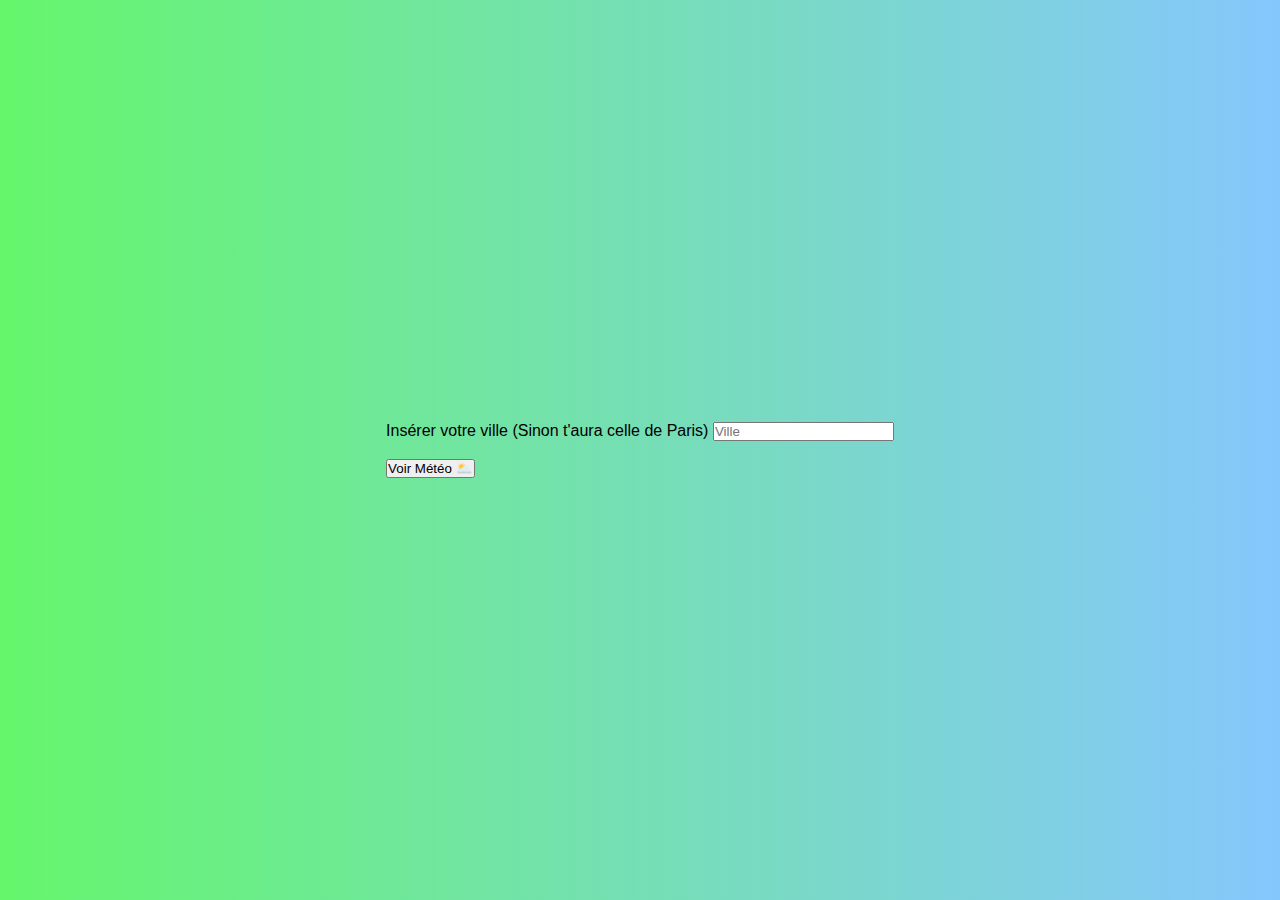
<file: Evaluation_weather_app/index.html>
<!DOCTYPE html>
<html lang="en">
  <head>
    <meta charset="UTF-8" />
    <meta http-equiv="X-UA-Compatible" content="IE=edge" />
    <meta name="viewport" content="width=device-width, initial-scale=1.0" />
    <title>Weather App</title>
    <link rel="shortcut icon" href="#" />
    <link
      rel="stylesheet"
      href="https://bootswatch.com/5/quartz/bootstrap.min.css"
    />
    <link rel="stylesheet" href="./style.css" />
  </head>
  <body>
    <div id="all">
      <form action="">
        <div class="form-group">
          <label class="col-form-label col-form-label-sm mt-4" for="inputSmall"
            >Insérer votre ville (Sinon t'aura celle de Paris)</label
          >
          <input
            class="form-control form-control-sm"
            type="text"
            placeholder="Ville"
            id="rechercher"
            name="ville"
          />
        </div>
        <br />
        <button id="searchBtn" type="submit" class="btn btn-success">
          Voir Météo 🌥️
        </button>

        <div id="weather"></div>
      </form>
    </div>

    <script src="./main.js"></script>
  </body>
</html>
</file>
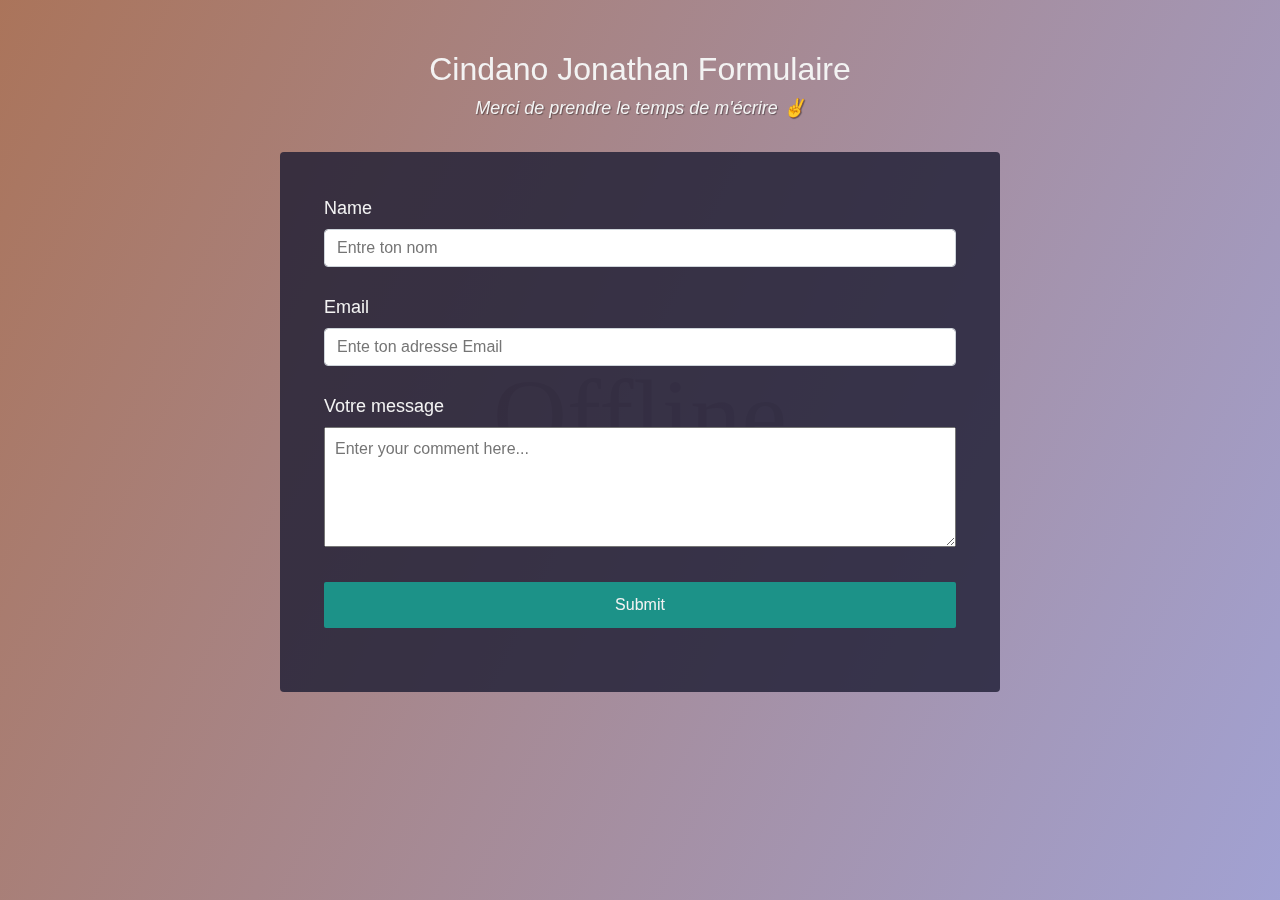
<file: Formulaires/index.html>
<!DOCTYPE html>

<html>
    <head>
        <meta charset="utf-8">
        <meta http-equiv="X-UA-Compatible" content="IE=edge">
        <title>Formulaire de contact</title>
        <meta name="description" content="">
        <meta name="viewport" content="width=device-width, initial-scale=1">
        <link rel="stylesheet" href="style.css">
    </head>
    <body>
        <div class="container">
            <header class="header">
                <h1 class="text-center" id="title">Cindano Jonathan Formulaire</h1>
                <p id="description" class="description text-center">
                    Merci de prendre le temps de m'écrire ✌
                </p>
            </header>
            <form id="survey-form" action="https://formsubmit.co/cindanojonathan@gmail.com" method="POST" target="_blank">
                <div class="form-group">
                <label id="name-label" for="name">Name</label>
                <input
                    type="text"
                    name="name"
                    id="name"
                    class="form-control"
                    placeholder="Entre ton nom"
                    required
                />
                </div>
                <div class="form-group">
                    <label id="email-label" for="email">Email</label>
                    <input
                      type="email"
                      name="email"
                      id="email"
                      class="form-control"
                      placeholder="Ente ton adresse Email"
                      required
                    />
                </div>

                <div class="form-group">
                    <p>Votre message</p>
                    <textarea
                      id="comments"
                      class="input-textarea"
                      name="textarea"
                      placeholder="Enter your comment here..."
                    ></textarea>
                </div>

                <div class="form-group">
                    <button type="submit" id="submit" class="submit-button">
                      Submit
                    </button>
                </div>
            </form>
        </div>
        
        <script src="main.js" async defer></script>
    </body>
</html>
</file>
<file: Evaluation_weather_app/style.css>
* {
  font-family: "Lucida Sans", "Lucida Sans Regular", "Lucida Grande",
    "Lucida Sans Unicode", Geneva, Verdana, sans-serif;
  margin: 0;
  padding: 0;
  box-sizing: border-box;
  outline: none;

  text-shadow: 5 5 100px rgb(0, 2, 0);
}
body {
  min-height: 100vh;
  display: flex;
  justify-content: center;
  align-items: center;
  background: linear-gradient(to right, #65f66c 0%, #85c7fd 100%);
}

.pluie {
  background-image: url("./assets/img/pluie.jpg");
  background-position: center;
  background-repeat: no-repeat;
  background-size: cover;
  width: 500px;
  height: 700px;
  border-radius: 12px;
  color: rgb(255, 255, 255);
}
.foudre {
  background-image: url("./assets/img/foudre.jpg");
  background-position: center;
  background-repeat: no-repeat;
  background-size: cover;
  width: 500px;
  height: 700px;
  border-radius: 12px;
}
.neige {
  background-image: url("./assets/img/neige.jpg");
  background-position: center;
  background-repeat: no-repeat;
  background-size: cover;
  width: 500px;
  height: 700px;
  border-radius: 12px;
}
.nuage {
  background-image: url("./assets/img/nuage.jpg");
  background-position: center;
  background-repeat: no-repeat;
  background-size: cover;
  width: 500px;
  height: 700px;
  border-radius: 12px;
  color: rgb(6, 74, 114);
}
.soleil {
  background-image: url("./assets/img/sun.jpg");
  background-position: center;
  background-repeat: no-repeat;
  background-size: cover;
  width: 500px;
  height: 700px;
  border-radius: 12px;
}
.brume {
  background-image: url("./assets/img/brume.jpg");
  background-position: center;
  background-repeat: no-repeat;
  background-size: cover;
  width: 500px;
  height: 700px;
  border-radius: 12px;
  color: rgb(167, 204, 3);
}
</file>
<file: Formulaires/style.css>
@import url('https://fonts.googleapis.com/css2?family=Crimson+Pro:wght@300&display=swap');

:root {
    --color-white: #f3f3f3;
    --color-darkblue: #1b1b32;
    --color-darkblue-alpha: rgba(27, 27, 50, 0.8);
    --color-green: #1c9288;
}

*,
*::before,
*::after {
  box-sizing: border-box;
}

body{
    padding: 0;
    margin: 0;
    font-family: 'Crimson Pro', sans-serif;
    font-size: 1rem;
    font-weight: 400;
    line-height: 1.4;
    color: var(--color-white);
}

/* Alternative mobile à l'utilisation de background-attachment: fixed */
body::before {
    content: '';
    position: fixed;
    top: 0;
    left: 0;
    height: 100%;
    width: 100%;
    z-index: -1;
    background: var(--color-darkblue);
    background-image: linear-gradient(
        115deg,
        rgba(158, 90, 58, 0.8),
        rgba(136, 136, 206, 0.7)
    ),
      url(https://miro.medium.com/max/12000/0*0yr3SixPw2L38y0n);
    background-size: cover;
    background-repeat: no-repeat;
    background-position: center;
}

h1 {
    font-weight: 400;
    line-height: 1.2;
}
  
p {
    font-size: 1.125rem;
}
  
h1,
p {
    margin-top: 0;
    margin-bottom: 0.5rem;
}

label {
    display: flex;
    align-items: center;
    font-size: 1.125rem;
    margin-bottom: 0.5rem;
}

input,
button,
textarea {
  margin: 0;
  font-family: inherit;
  font-size: inherit;
  line-height: inherit;
}

button {
  border: none;
}

.container {
    width: 100%;
    margin: 3.125rem auto 0 auto;
}

@media (min-width: 576px) {
    .container {
      max-width: 540px;
    }
}
  
@media (min-width: 768px) {
    .container {
      max-width: 720px;
    }
}

.header {
    padding: 0 0.625rem;
    margin-bottom: 1.875rem;
}

.text-center {
    text-align: center;
}

.description {
    font-style: italic;
    font-weight: 200;
    text-shadow: 1px 1px 1px rgba(0, 0, 0, 0.4);
}

/* form */

form {
    background: var(--color-darkblue-alpha);
    padding: 2.5rem 0.625rem;
    border-radius: 0.25rem;
}
  
@media (min-width: 480px) {
  form {
      padding: 2.5rem;
  }
}

.form-group {
    margin: 0 auto 1.25rem auto;
    padding: 0.25rem;
}

.form-control {
    display: block;
    width: 100%;
    height: 2.375rem;
    padding: 0.375rem 0.75rem;
    color: #495057;
    background-color: #fff;
    background-clip: padding-box;
    border: 1px solid #ced4da;
    border-radius: 0.25rem;
    transition: border-color 0.15s ease-in-out, box-shadow 0.15s ease-in-out;
}
  
.form-control:focus {
    border-color: #80bdff;
    outline: 0;
    box-shadow: 0 0 0 0.2rem rgba(0, 123, 255, 0.25);
}

.input-textarea {
    min-height: 120px;
    width: 100%;
    padding: 0.625rem;
    resize: vertical;
}

.submit-button {
    display: block;
    width: 100%;
    padding: 0.75rem;
    background: var(--color-green);
    color: inherit;
    border-radius: 2px;
    cursor: pointer;
}
</file>
